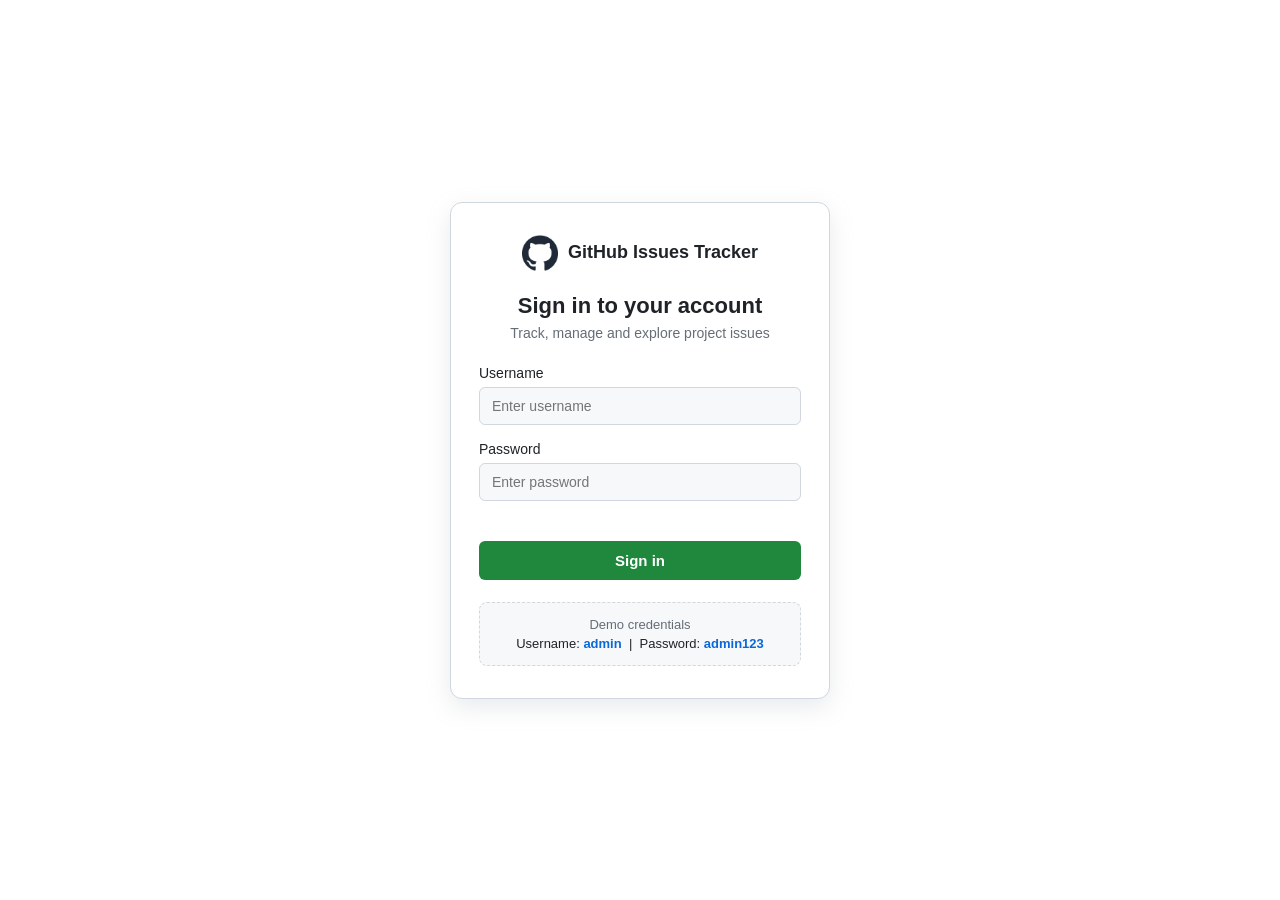
<file: index.html>
<!DOCTYPE html>
<html lang="en">
<head>
  <meta charset="UTF-8" />
  <meta name="viewport" content="width=device-width, initial-scale=1.0" />
  <title>Sign in - GitHub Issues Tracker</title>
  <link rel="icon" href="assets/github-logo.png" />
  <link rel="stylesheet" href="login.css" />
</head>
<body>
  <main class="login-card">
    
    <div class="brand">
      <img src="assets/github-logo.png" alt="GitHub logo" />
      <span>GitHub Issues Tracker</span>
    </div>

  

    <h1>Sign in to your account</h1>
    <p class="subtitle">Track, manage and explore project issues</p>

    
    <form id="login-form" novalidate>
      <label for="username">Username</label>
      <input type="text" id="username" placeholder="Enter username" />


      <label for="password">Password</label>
      <input type="password" id="password" placeholder="Enter password" />

      <p id="error" class="error"></p>

      <button type="submit">Sign in</button>
    </form>

    
    <div class="demo">
      <p>Demo credentials</p>
      <span>Username: <b>admin</b> &nbsp;|&nbsp; Password: <b>admin123</b></span>
    </div>
  </main>


  <script src="login.js"></script>
</body>
</html>
</file>
<file: login.css>
* { margin: 0; padding: 0; box-sizing: border-box; }

body {
  font-family: -apple-system, "Segoe UI", Roboto, Arial, sans-serif;
  min-height: 100vh;
  display: flex;
  align-items: center;
  justify-content: center;
  background: #ffffff;
  padding: 16px;
}


.login-card {
  width: 100%;
  max-width: 380px;
  background: #ffffff;
  border: 1px solid #d0d7de;
  border-radius: 12px;
  padding: 32px 28px;
  color: #1f2328;
  text-align: center;
  box-shadow: 0 8px 24px rgba(140,149,159,0.2);
}



.brand {
  display: flex;
  align-items: center;
  justify-content: center;
  gap: 10px;
  margin-bottom: 22px;
}


.brand img { width: 36px; height: 36px; }
.brand span { font-size: 18px; font-weight: 600; }


h1 { font-size: 22px; margin-bottom: 6px; }
.subtitle { font-size: 14px; color: #656d76; margin-bottom: 24px; }


form { text-align: left; }
label { display: block; font-size: 14px; margin-bottom: 6px; font-weight: 500; }

input {
  width: 100%;
  padding: 10px 12px;
  margin-bottom: 16px;
  background: #f6f8fa;
  border: 1px solid #d0d7de;
  border-radius: 6px;
  color: #1f2328;
  font-size: 14px;
}


input:focus { outline: none; border-color: #0969da; background: #fff; }

button {
  width: 100%;
  padding: 11px;
  background: #1f883d;
  color: #fff;
  border: none;
  border-radius: 6px;
  font-size: 15px;
  font-weight: 600;
  cursor: pointer;
}

button:hover { background: #1a7f37; }

.error { color: #cf222e; font-size: 13px; min-height: 18px; margin-bottom: 6px; }


.demo {
  margin-top: 22px;
  padding: 14px;
  background: #f6f8fa;
  border: 1px dashed #d0d7de;
  border-radius: 8px;
  font-size: 13px;
}

.demo p { color: #656d76; margin-bottom: 4px; }
.demo b { color: #0969da; }
</file>
<file: main.css>
* { margin: 0; padding: 0; box-sizing: border-box; }

body {
  font-family: -apple-system, "Segoe UI", Roboto, Arial, sans-serif;
  background: #ffffff;
  color: #1f2328;
}

.hidden { display: none !important; }


.navbar {
  display: flex;
  align-items: center;
  justify-content: space-between;
  gap: 16px;
  flex-wrap: wrap;
  padding: 14px 24px;
  background: #ffffff;
  border-bottom: 1px solid #d0d7de;
}
.nav-brand { display: flex; align-items: center; gap: 10px; font-weight: 600; font-size: 18px; }
.nav-brand img { width: 30px; height: 30px; }

.nav-right { display: flex; align-items: center; gap: 12px; }


.search-box {
  display: flex;
  align-items: center;
  background: #f6f8fa;
  border: 1px solid #d0d7de;
  border-radius: 6px;
  padding: 0 10px;
}
.search-box:focus-within { border-color: #0969da; background: #fff; }
.search-icon { display: flex; cursor: pointer; }
.search-box input {
  padding: 8px;
  background: transparent;
  border: none;
  color: #1f2328;
  font-size: 14px;
  width: 200px;
}
.search-box input:focus { outline: none; }


.new-issue {
  padding: 9px 16px;
  background: #6938ef;
  color: #fff;
  border: none;
  border-radius: 6px;
  cursor: pointer;
  font-size: 14px;
  font-weight: 600;
  white-space: nowrap;
}
.new-issue:hover { background: #5b2ee0; }

.logout {
  padding: 8px 14px;
  background: #f6f8fa;
  color: #1f2328;
  border: 1px solid #d0d7de;
  border-radius: 6px;
  cursor: pointer;
  font-size: 14px;
}
.logout:hover { border-color: #cf222e; color: #cf222e; }


.container { max-width: 1200px; margin: 0 auto; padding: 24px; }


.tabs { display: flex; gap: 8px; border-bottom: 1px solid #d0d7de; margin-bottom: 16px; }
.tab {
  padding: 10px 18px;
  background: transparent;
  color: #656d76;
  border: none;
  border-bottom: 2px solid transparent;
  cursor: pointer;
  font-size: 15px;
}
.tab:hover { color: #1f2328; }
.tab.active { color: #1f2328; border-bottom-color: #fd8c73; font-weight: 600; }


.summary {
  display: flex;
  align-items: center;
  justify-content: space-between;
  flex-wrap: wrap;
  gap: 10px;
  padding: 12px 16px;
  background: #f6f8fa;
  border: 1px solid #d0d7de;
  border-radius: 8px;
  margin-bottom: 20px;
  font-size: 14px;
}
.summary-left { display: flex; align-items: center; gap: 8px; }
.summary-left img { width: 18px; height: 18px; }
.summary-right { display: flex; gap: 16px; }
.marker { display: flex; align-items: center; gap: 6px; color: #656d76; }
.marker img { width: 16px; height: 16px; }


.grid {
  display: grid;
  grid-template-columns: repeat(4, 1fr);
  gap: 16px;
}

.card {
  background: #ffffff;
  border: 1px solid #d0d7de;
  border-top: 4px solid #d0d7de;
  border-radius: 8px;
  padding: 16px;
  cursor: pointer;
  transition: transform 0.15s, box-shadow 0.15s;
}
.card:hover { transform: translateY(-4px); box-shadow: 0 8px 20px rgba(140,149,159,0.25); }
.card.open { border-top-color: #2da44e; }
.card.closed { border-top-color: #8250df; }


.card-top {
  display: flex;
  align-items: center;
  justify-content: space-between;
  margin-bottom: 10px;
}
.status-icon { width: 22px; height: 22px; }


.priority {
  font-size: 10px;
  font-weight: 700;
  padding: 3px 10px;
  border-radius: 20px;
  text-transform: uppercase;
  letter-spacing: 0.3px;
}
.priority.high { background: #ffebe9; color: #cf222e; }
.priority.medium { background: #fff8c5; color: #9a6700; }
.priority.low { background: #eaeef2; color: #656d76; }

.card h3 { font-size: 15px; margin-bottom: 8px; line-height: 1.3; }
.card .desc {
  font-size: 13px;
  color: #656d76;
  margin-bottom: 12px;
 
  display: -webkit-box;
  -webkit-line-clamp: 2;
  -webkit-box-orient: vertical;
  overflow: hidden;
}


.badge {
  display: inline-block;
  font-size: 11px;
  padding: 2px 10px;
  border-radius: 20px;
  font-weight: 600;
  text-transform: capitalize;
}
.badge.open { background: #dafbe1; color: #1a7f37; }
.badge.closed { background: #faf2ff; color: #8250df; }


.labels { display: flex; flex-wrap: wrap; gap: 6px; margin: 10px 0; }
.label {
  display: inline-flex;
  align-items: center;
  gap: 5px;
  font-size: 11px;
  padding: 2px 9px;
  border-radius: 20px;
  background: #f6f8fa;
  color: #656d76;
  text-transform: capitalize;
}
.label::before {
  content: "";
  width: 7px; height: 7px;
  border-radius: 50%;
  background: currentColor;
}
.label.bug { background: #ffebe9; color: #cf222e; }
.label.help-wanted { background: #fff1e5; color: #bc4c00; }
.label.enhancement { background: #dafbe1; color: #1a7f37; }
.label.documentation { background: #ddf4ff; color: #0969da; }
.label.good-first-issue { background: #faf2ff; color: #8250df; }


.card-foot {
  display: flex;
  flex-direction: column;
  gap: 4px;
  font-size: 12px;
  color: #656d76;
  margin-top: 10px;
}

.empty { text-align: center; color: #656d76; padding: 40px; }


.spinner { display: flex; justify-content: center; padding: 60px; }
.loader {
  width: 46px; height: 46px;
  border: 5px solid #d0d7de;
  border-top-color: #0969da;
  border-radius: 50%;
  animation: spin 0.8s linear infinite;
}
@keyframes spin { to { transform: rotate(360deg); } }


.modal {
  position: fixed;
  inset: 0;
  background: rgba(31,35,40,0.5);
  display: flex;
  align-items: center;
  justify-content: center;
  padding: 16px;
  z-index: 100;
}

.modal-content {
  position: relative;
  background: #ffffff;
  border: 1px solid #d0d7de;
  border-radius: 12px;
  padding: 28px;
  max-width: 560px;
  width: 100%;
  max-height: 85vh;
  overflow-y: auto;
}

.modal-close {
  position: absolute;
  top: 12px; right: 16px;
  background: transparent;
  border: none;
  color: #656d76;
  font-size: 28px;
  cursor: pointer;
  line-height: 1;
}

.modal-close:hover { color: #cf222e; }

.modal-body h2 { font-size: 20px; margin-bottom: 12px; padding-right: 24px; }
.modal-body p { font-size: 14px; margin-bottom: 10px; color: #1f2328; }
.modal-body .row { color: #656d76; }
.modal-body .row b { color: #1f2328; }


.form-title { font-size: 20px; margin-bottom: 18px; padding-right: 24px; }
.new-form label {
  display: block;
  font-size: 13px;
  font-weight: 500;
  margin-bottom: 6px;
  margin-top: 12px;
}

.new-form input,
.new-form textarea,
.new-form select {
  width: 100%;
  padding: 9px 12px;
  background: #f6f8fa;
  border: 1px solid #d0d7de;
  border-radius: 6px;
  color: #1f2328;
  font-size: 14px;
  font-family: inherit;
}


.new-form input:focus,
.new-form textarea:focus,
.new-form select:focus { outline: none; border-color: #0969da; background: #fff; }
.form-row { display: flex; gap: 12px; }
.form-row > div { flex: 1; }
.submit-btn {
  width: 100%;
  margin-top: 18px;
  padding: 10px;
  background: #6938ef;
  color: #fff;
  border: none;
  border-radius: 6px;
  font-size: 15px;
  font-weight: 600;
  cursor: pointer;
}
.submit-btn:hover { background: #5b2ee0; }


@media (max-width: 900px) {
  .grid { grid-template-columns: repeat(2, 1fr); }
}

@media (max-width: 640px) {
  .grid { grid-template-columns: 1fr; }
  .nav-right { width: 100%; flex-direction: column; align-items: stretch; }
  .search-box input { width: 100%; }
  .nav-brand { font-size: 16px; }
}
</file>
